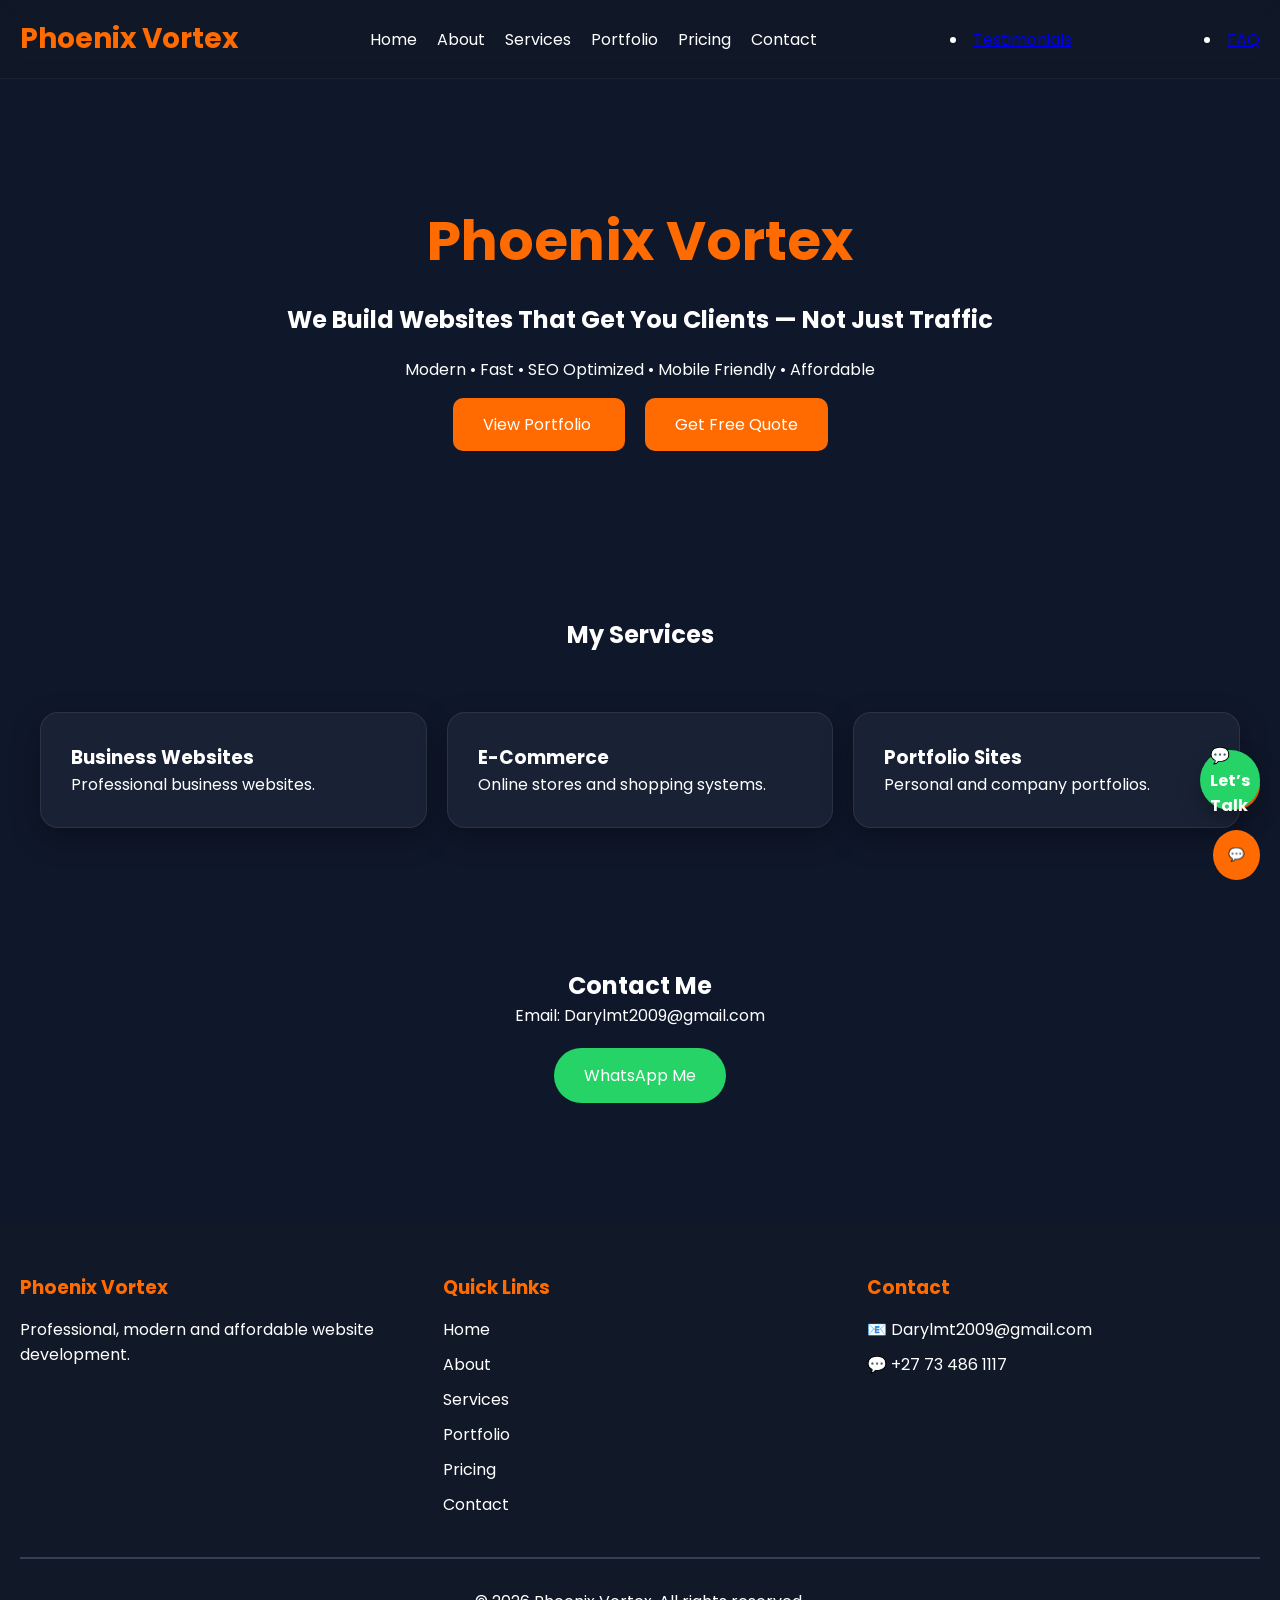
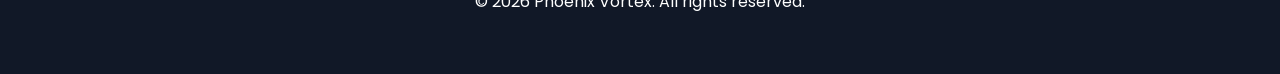
<file: index.html>
<!DOCTYPE html>
<html lang="en">
<head>
<meta charset="UTF-8">
<meta name="viewport" content="width=device-width, initial-scale=1.0">

<title>Phoenix Vortex | Web Developer</title>

<link rel="stylesheet" href="css/style.css">

<link rel="preconnect" href="https://fonts.googleapis.com">
<link href="https://fonts.googleapis.com/css2?family=Poppins:wght@300;400;600;700&display=swap" rel="stylesheet">
<meta name="description" content="Phoenix Vortex - Professional web development agency building modern, fast, and SEO optimized websites for businesses and startups.">
<meta name="viewport" content="width=device-width, initial-scale=1.0">
<meta name="robots" content="index, follow">
</head>
<meta name="description" content="Phoenix Vortex - Affordable and modern web development services for businesses, portfolios, and online stores.">
<meta name="keywords" content="web developer, freelancer, websites, Phoenix Vortex, affordable websites">
<meta name="author" content="Phoenix Vortex">
<div id="chatbot">

    <div id="chat-header">Phoenix AI</div>

    <div id="chat-box"></div>

    <input id="chat-input" placeholder="Ask something...">

</div>

<button id="chat-toggle">💬</button>
<body>
    <div id="loader">
    <div class="spinner"></div>
    <h2>Phoenix Vortex</h2>
</div>

<header>
    <nav class="navbar">
        <div class="logo">
            Phoenix Vortex
        </div>

        <div class="burger" id="burger">
            ☰
            <button id="themeToggle" class="theme-btn">🌙</button>
        </div>

        <ul class="nav-links" id="navLinks">
            <li><a href="index.html">Home</a></li>
            <li><a href="about.html">About</a></li>
            <li><a href="services.html">Services</a></li>
            <li><a href="portfolio.html">Portfolio</a></li>
            <li><a href="pricing.html">Pricing</a></li>
            <li><a href="contact.html">Contact</a></li>
        </ul>
        <li><a href="testimonials.html">Testimonials</a></li>
<li><a href="faq.html">FAQ</a></li>
    </nav>
</header>
<section class="hero">

    <h1>Phoenix Vortex</h1>

    <h2>We Build Websites That Get You Clients — Not Just Traffic</h2>

    <p>
        Modern • Fast • SEO Optimized • Mobile Friendly • Affordable
    </p>

    <div class="buttons">

        <a href="portfolio.html" class="btn">
            View Portfolio
        </a>

        <a href="contact.html" class="btn">
            Get Free Quote
        </a>

    </div>

</section>



<section class="services">

    <h2>My Services</h2>

    <div class="cards">

        <div class="card">
            <h3>Business Websites</h3>
            <p>Professional business websites.</p>
        </div>

        <div class="card">
            <h3>E-Commerce</h3>
            <p>Online stores and shopping systems.</p>
        </div>

        <div class="card">
            <h3>Portfolio Sites</h3>
            <p>Personal and company portfolios.</p>
        </div>

    </div>

</section>

<section class="contact-preview">

    <h2>Contact Me</h2>

    <p>Email: Darylmt2009@gmail.com</p>

    <a href="https://wa.me/27734861117"
       class="whatsapp"
       target="_blank">
        WhatsApp Me
    </a>

</section>
<footer class="footer">

    <div class="footer-content">

        <div>
            <h3>Phoenix Vortex</h3>
            <p>
                Professional, modern and affordable
                website development.
            </p>
        </div>

        <div>
            <h3>Quick Links</h3>

            <p><a href="index.html">Home</a></p>
            <p><a href="about.html">About</a></p>
            <p><a href="services.html">Services</a></p>
            <p><a href="portfolio.html">Portfolio</a></p>
            <p><a href="pricing.html">Pricing</a></p>
            <p><a href="contact.html">Contact</a></p>
        </div>

        <div>
            <h3>Contact</h3>

            <p>
                📧 Darylmt2009@gmail.com
            </p>

            <p>
                💬 +27 73 486 1117
            </p>
        </div>

    </div>

    <hr>

    <p class="copyright">
        © 2026 Phoenix Vortex. All rights reserved.
    </p>

</footer>
<button id="topBtn">
    ↑
</button>
<a href="https://wa.me/27734861117"
class="floating-whatsapp"
target="_blank">
💬 Let’s Talk
</a>
<script src="js/script.js"></script>

</body>
</html>
</file>
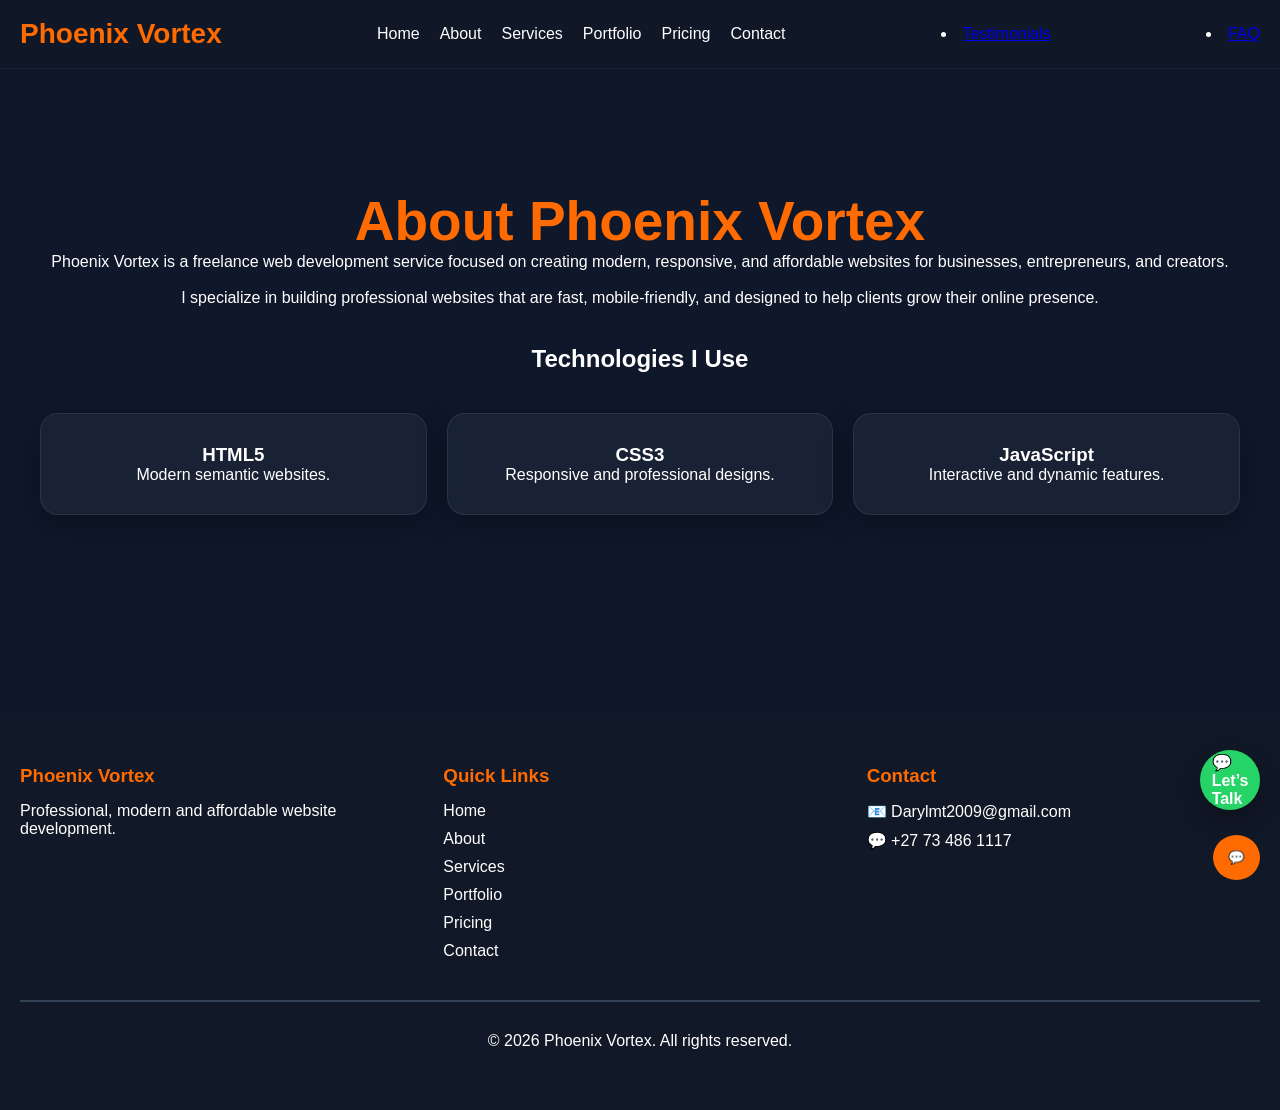
<file: about.html>
<!DOCTYPE html>
<html lang="en">
<head>
    <meta charset="UTF-8">
    <meta name="viewport" content="width=device-width, initial-scale=1.0">
    <title>About | Phoenix Vortex</title>
    <link rel="stylesheet" href="css/style.css">
    <meta name="description" content="Phoenix Vortex - Affordable and modern web development services for businesses, portfolios, and online stores.">
<meta name="keywords" content="web developer, freelancer, websites, Phoenix Vortex, affordable websites">
<meta name="author" content="Phoenix Vortex">
<meta name="description" content="Phoenix Vortex - Professional web development agency building modern, fast, and SEO optimized websites for businesses and startups.">
<meta name="viewport" content="width=device-width, initial-scale=1.0">
<meta name="robots" content="index, follow">
</head>
<div id="chatbot">

    <div id="chat-header">Phoenix AI</div>

    <div id="chat-box"></div>

    <input id="chat-input" placeholder="Ask something...">

</div>

<button id="chat-toggle">💬</button>
<body>
<div id="loader">
    <div class="spinner"></div>
    <h2>Phoenix Vortex</h2>
</div>
<header>
    <nav class="navbar">
        <div class="logo">Phoenix Vortex</div>

        <div class="burger" id="burger">
            ☰
            <button id="themeToggle" class="theme-btn">🌙</button>
        </div>

        <ul class="nav-links" id="navLinks">
            <li><a href="index.html">Home</a></li>
            <li><a href="about.html">About</a></li>
            <li><a href="services.html">Services</a></li>
            <li><a href="portfolio.html">Portfolio</a></li>
            <li><a href="pricing.html">Pricing</a></li>
            <li><a href="contact.html">Contact</a></li>
        </ul>
        <li><a href="testimonials.html">Testimonials</a></li>
<li><a href="faq.html">FAQ</a></li>
    </nav>
</header>

<section class="hero">
    <h1>About Phoenix Vortex</h1>

    <p>
        Phoenix Vortex is a freelance web development service focused on
        creating modern, responsive, and affordable websites for businesses,
        entrepreneurs, and creators.
    </p>

    <br>

    <p>
        I specialize in building professional websites that are fast,
        mobile-friendly, and designed to help clients grow their online presence.
    </p>

    <br>

    <h2>Technologies I Use</h2>

    <div class="cards">

        <div class="card">
            <h3>HTML5</h3>
            <p>Modern semantic websites.</p>
        </div>

        <div class="card">
            <h3>CSS3</h3>
            <p>Responsive and professional designs.</p>
        </div>

        <div class="card">
            <h3>JavaScript</h3>
            <p>Interactive and dynamic features.</p>
        </div>

    </div>
</section>
<footer class="footer">

    <div class="footer-content">

        <div>
            <h3>Phoenix Vortex</h3>
            <p>
                Professional, modern and affordable
                website development.
            </p>
        </div>

        <div>
            <h3>Quick Links</h3>

            <p><a href="index.html">Home</a></p>
            <p><a href="about.html">About</a></p>
            <p><a href="services.html">Services</a></p>
            <p><a href="portfolio.html">Portfolio</a></p>
            <p><a href="pricing.html">Pricing</a></p>
            <p><a href="contact.html">Contact</a></p>
        </div>

        <div>
            <h3>Contact</h3>

            <p>
                📧 Darylmt2009@gmail.com
            </p>

            <p>
                💬 +27 73 486 1117
            </p>
        </div>

    </div>

    <hr>

    <p class="copyright">
        © 2026 Phoenix Vortex. All rights reserved.
    </p>

</footer>
<a href="https://wa.me/27734861117"
class="floating-whatsapp"
target="_blank">
💬 Let’s Talk
</a>
<script src="js/script.js"></script>

</body>
</html>
</file>
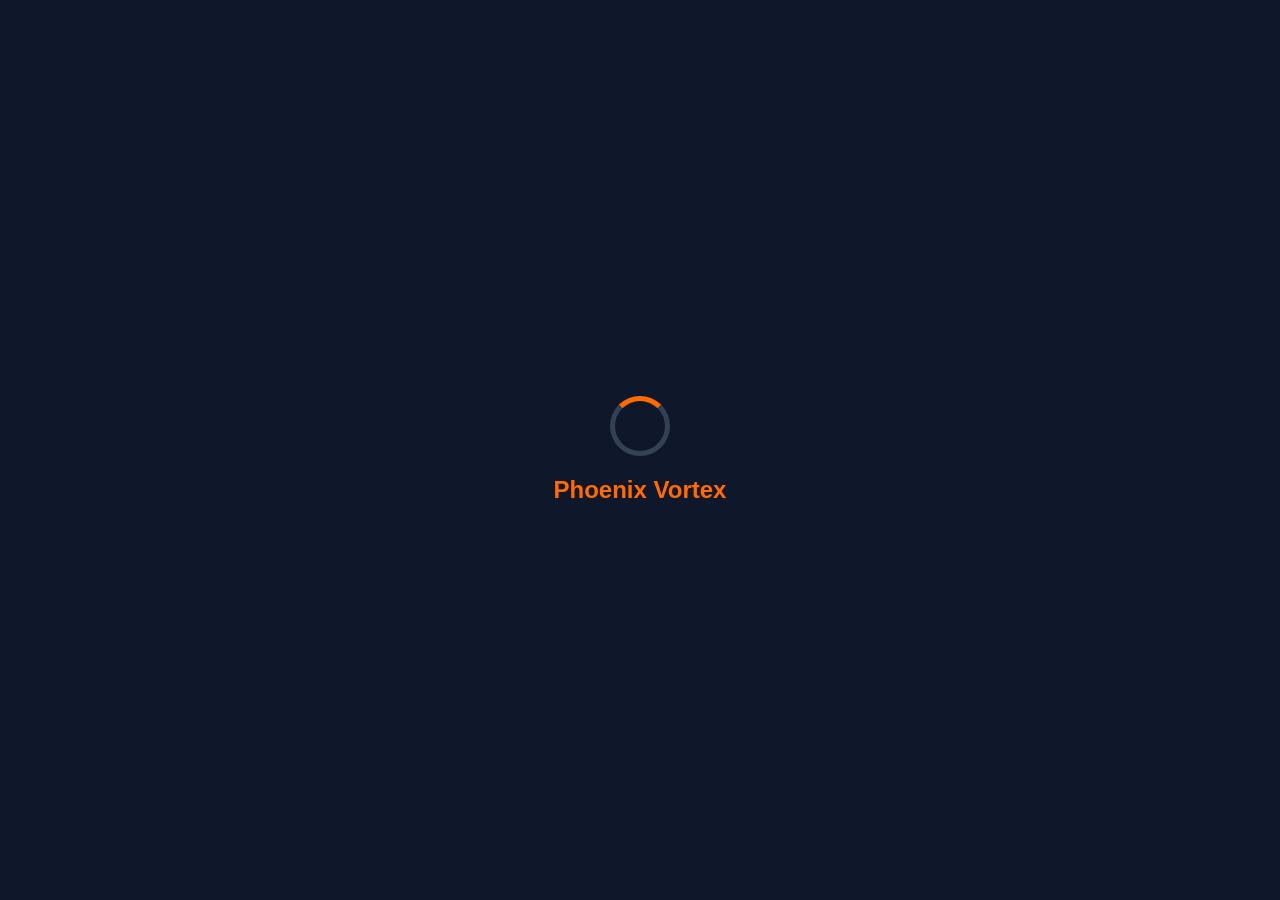
<file: contact.html>
<!DOCTYPE html>
<html lang="en">
<head>
    <meta charset="UTF-8">
    <meta name="viewport" content="width=device-width, initial-scale=1.0">
    <title>Contact | Phoenix Vortex</title>
    <link rel="stylesheet" href="css/style.css">
    <meta name="description" content="Phoenix Vortex - Affordable and modern web development services for businesses, portfolios, and online stores.">
<meta name="keywords" content="web developer, freelancer, websites, Phoenix Vortex, affordable websites">
<meta name="author" content="Phoenix Vortex">
<meta name="description" content="Phoenix Vortex - Professional web development agency building modern, fast, and SEO optimized websites for businesses and startups.">
<meta name="viewport" content="width=device-width, initial-scale=1.0">
<meta name="robots" content="index, follow">
</head>
<div id="chatbot">

    <div id="chat-header">Phoenix AI</div>

    <div id="chat-box"></div>

    <input id="chat-input" placeholder="Ask something...">

</div>

<button id="chat-toggle">💬</button>
<body>
<div id="loader">
    <div class="spinner"></div>
    <h2>Phoenix Vortex</h2>
</div>
<header>
    <nav class="navbar">
        <div class="logo">Phoenix Vortex</div>

        <div class="burger" id="burger">☰</div>
        <button id="themeToggle" class="theme-btn">🌙</button>

        <ul class="nav-links" id="navLinks">
            <li><a href="index.html">Home</a></li>
            <li><a href="about.html">About</a></li>
            <li><a href="services.html">Services</a></li>
            <li><a href="portfolio.html">Portfolio</a></li>
            <li><a href="pricing.html">Pricing</a></li>
            <li><a href="contact.html">Contact</a></li>
        </ul>
        <li><a href="testimonials.html">Testimonials</a></li>
<li><a href="faq.html">FAQ</a></li>
    </nav>
</header>

<section class="services">

    <h1 style="text-align:center; margin-bottom:40px;">
        Contact Phoenix Vortex
    </h1>

    <div class="cards">

        <div class="card">
</file>
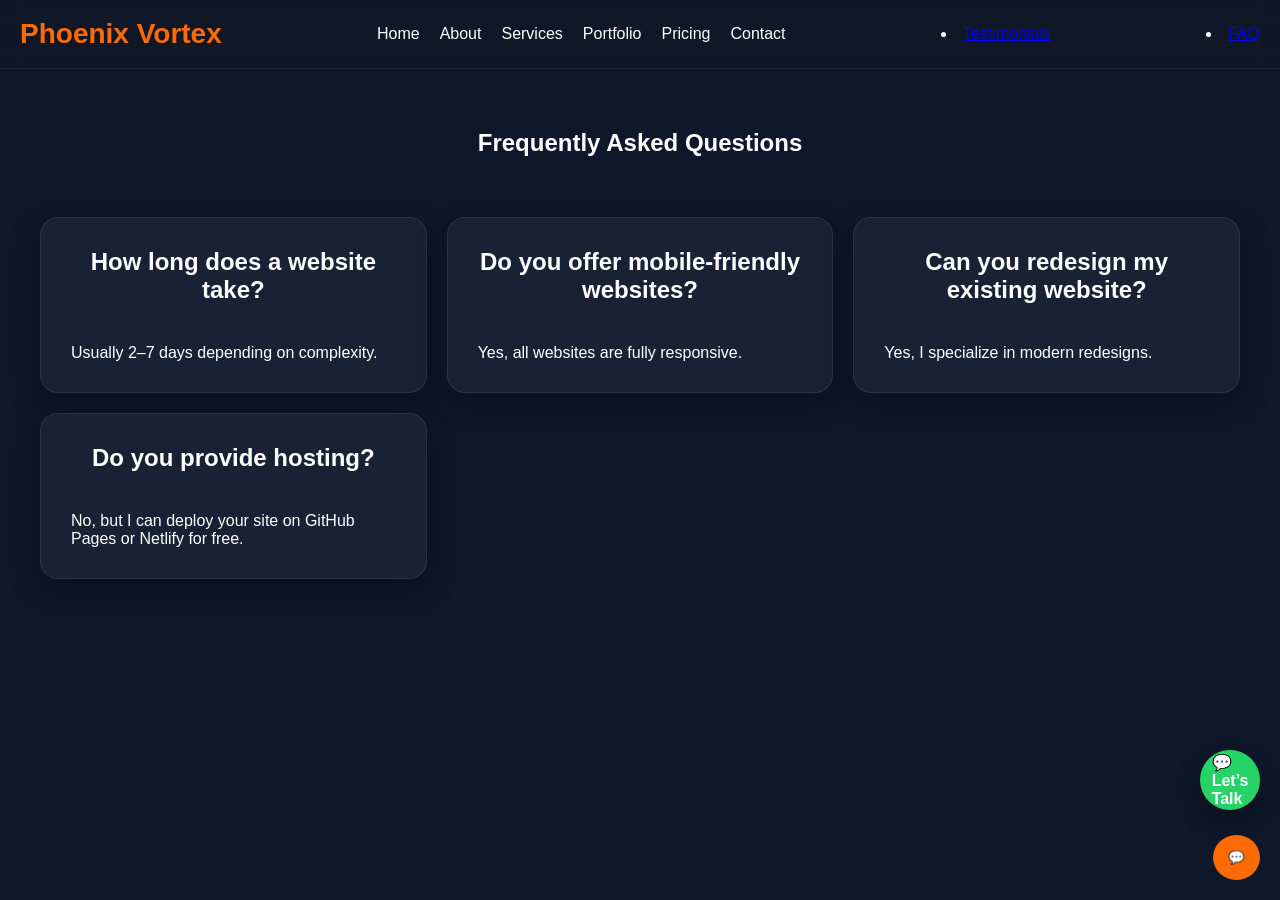
<file: faq.html>
<!DOCTYPE html>
<html lang="en">
<head>
  <meta name="description" content="Phoenix Vortex - Affordable and modern web development services for businesses, portfolios, and online stores.">
<meta name="keywords" content="web developer, freelancer, websites, Phoenix Vortex, affordable websites">
<meta name="author" content="Phoenix Vortex">
<meta name="description" content="Phoenix Vortex - Professional web development agency building modern, fast, and SEO optimized websites for businesses and startups.">
<meta name="viewport" content="width=device-width, initial-scale=1.0">
<meta name="robots" content="index, follow">
<meta charset="UTF-8">
<meta name="viewport" content="width=device-width, initial-scale=1.0">
<title>FAQ | Phoenix Vortex</title>
<link rel="stylesheet" href="css/style.css">
</head>
<body><div id="chatbot">

    <div id="chat-header">Phoenix AI</div>

    <div id="chat-box"></div>

    <input id="chat-input" placeholder="Ask something...">

</div>

<button id="chat-toggle">💬</button>

<header>
<nav class="navbar">
<div class="logo">Phoenix Vortex</div>

<div class="burger" id="burger">☰</div>

<ul class="nav-links" id="navLinks">
<li><a href="index.html">Home</a></li>
<li><a href="about.html">About</a></li>
<li><a href="services.html">Services</a></li>
<li><a href="portfolio.html">Portfolio</a></li>
<li><a href="pricing.html">Pricing</a></li>
<li><a href="contact.html">Contact</a></li>
</ul>
<li><a href="testimonials.html">Testimonials</a></li>
<li><a href="faq.html">FAQ</a></li>
</nav>
</header>

<section class="services">

<h1 style="text-align:center;margin-bottom:40px;">
Frequently Asked Questions
</h1>

<div class="cards">

<div class="card">
<h2>How long does a website take?</h2>
<p>Usually 2–7 days depending on complexity.</p>
</div>

<div class="card">
<h2>Do you offer mobile-friendly websites?</h2>
<p>Yes, all websites are fully responsive.</p>
</div>

<div class="card">
<h2>Can you redesign my existing website?</h2>
<p>Yes, I specialize in modern redesigns.</p>
</div>

<div class="card">
<h2>Do you provide hosting?</h2>
<p>No, but I can deploy your site on GitHub Pages or Netlify for free.</p>
</div>

</div>

</section>
<a href="https://wa.me/27734861117"
class="floating-whatsapp"
target="_blank">
💬 Let’s Talk
</a>

<script src="js/script.js"></script>
</body>
</html>
</file>
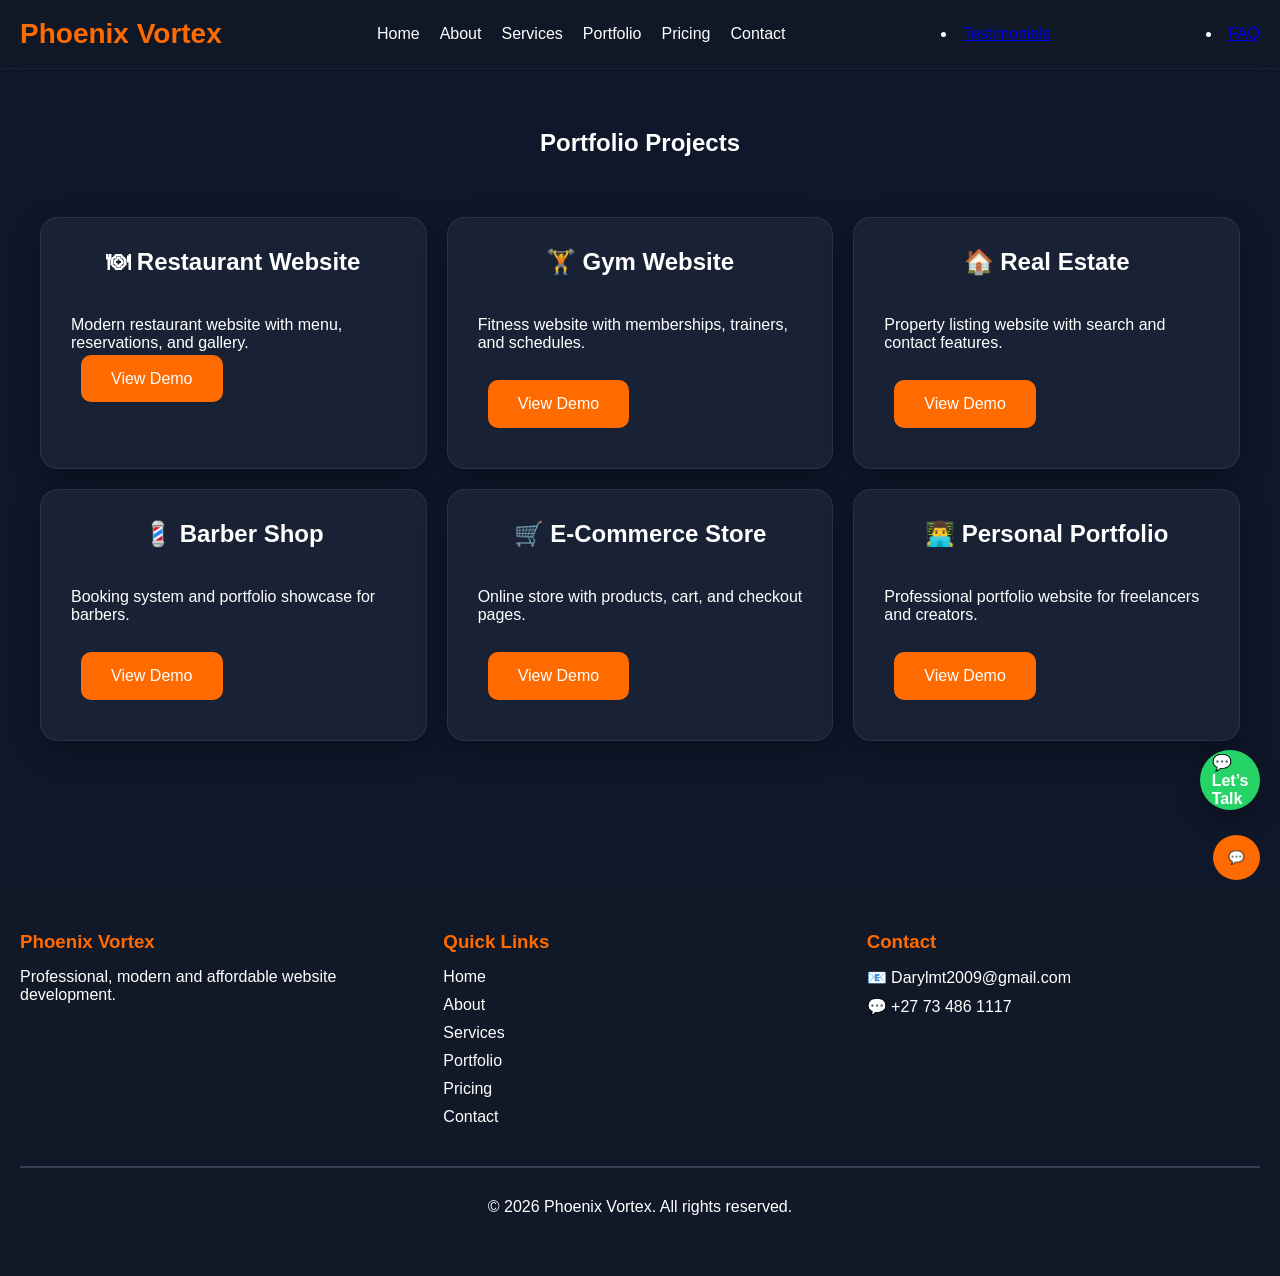
<file: portfolio.html>
<!DOCTYPE html>
<html lang="en">
<head>
    <meta charset="UTF-8">
    <meta name="viewport" content="width=device-width, initial-scale=1.0">
    <title>Portfolio | Phoenix Vortex</title>
    <link rel="stylesheet" href="css/style.css">
    <meta name="description" content="Phoenix Vortex - Affordable and modern web development services for businesses, portfolios, and online stores.">
<meta name="keywords" content="web developer, freelancer, websites, Phoenix Vortex, affordable websites">
<meta name="author" content="Phoenix Vortex">
<meta name="description" content="Phoenix Vortex - Professional web development agency building modern, fast, and SEO optimized websites for businesses and startups.">
<meta name="viewport" content="width=device-width, initial-scale=1.0">
<meta name="robots" content="index, follow">
</head>
<div id="chatbot">

    <div id="chat-header">Phoenix AI</div>

    <div id="chat-box"></div>

    <input id="chat-input" placeholder="Ask something...">

</div>

<button id="chat-toggle">💬</button>
<body>
<div id="loader">
    <div class="spinner"></div>
    <h2>Phoenix Vortex</h2>
</div>
<header>
    <nav class="navbar">
        <div class="logo">Phoenix Vortex</div>

        <div class="burger" id="burger">
            ☰
            <button id="themeToggle" class="theme-btn">🌙</button>
        </div>

        <ul class="nav-links" id="navLinks">
            <li><a href="index.html">Home</a></li>
            <li><a href="about.html">About</a></li>
            <li><a href="services.html">Services</a></li>
            <li><a href="portfolio.html">Portfolio</a></li>
            <li><a href="pricing.html">Pricing</a></li>
            <li><a href="contact.html">Contact</a></li>
        </ul>
        <li><a href="testimonials.html">Testimonials</a></li>
<li><a href="faq.html">FAQ</a></li>
    </nav>
</header>

<section class="services">

    <h1 style="text-align:center; margin-bottom:40px;">
        Portfolio Projects
    </h1>

    <div class="cards">

        <div class="card">
            <h2>🍽 Restaurant Website</h2>
            <p>
                Modern restaurant website with menu,
                reservations, and gallery.
            </p>
            <br>
            <a href="demos/restaurant.html"
   class="btn">
   View Demo
</a>
        </div>

        <div class="card">
            <h2>🏋 Gym Website</h2>
            <p>
                Fitness website with memberships,
                trainers, and schedules.
            </p>
            <br>
            <button class="btn">View Demo</button>
        </div>

        <div class="card">
            <h2>🏠 Real Estate</h2>
            <p>
                Property listing website with
                search and contact features.
            </p>
            <br>
            <button class="btn">View Demo</button>
        </div>

        <div class="card">
            <h2>💈 Barber Shop</h2>
            <p>
                Booking system and portfolio
                showcase for barbers.
            </p>
            <br>
            <button class="btn">View Demo</button>
        </div>

        <div class="card">
            <h2>🛒 E-Commerce Store</h2>
            <p>
                Online store with products,
                cart, and checkout pages.
            </p>
            <br>
            <button class="btn">View Demo</button>
        </div>

        <div class="card">
            <h2>👨‍💻 Personal Portfolio</h2>
            <p>
                Professional portfolio website
                for freelancers and creators.
            </p>
            <br>
            <button class="btn">View Demo</button>
        </div>

    </div>

</section>
<footer class="footer">

    <div class="footer-content">

        <div>
            <h3>Phoenix Vortex</h3>
            <p>
                Professional, modern and affordable
                website development.
            </p>
        </div>

        <div>
            <h3>Quick Links</h3>

            <p><a href="index.html">Home</a></p>
            <p><a href="about.html">About</a></p>
            <p><a href="services.html">Services</a></p>
            <p><a href="portfolio.html">Portfolio</a></p>
            <p><a href="pricing.html">Pricing</a></p>
            <p><a href="contact.html">Contact</a></p>
        </div>

        <div>
            <h3>Contact</h3>

            <p>
                📧 Darylmt2009@gmail.com
            </p>

            <p>
                💬 +27 73 486 1117
            </p>
        </div>

    </div>

    <hr>

    <p class="copyright">
        © 2026 Phoenix Vortex. All rights reserved.
    </p>

</footer>
<a href="https://wa.me/27734861117"
class="floating-whatsapp"
target="_blank">
💬 Let’s Talk
</a>
<script src="js/script.js"></script>

</body>
</html>
</file>
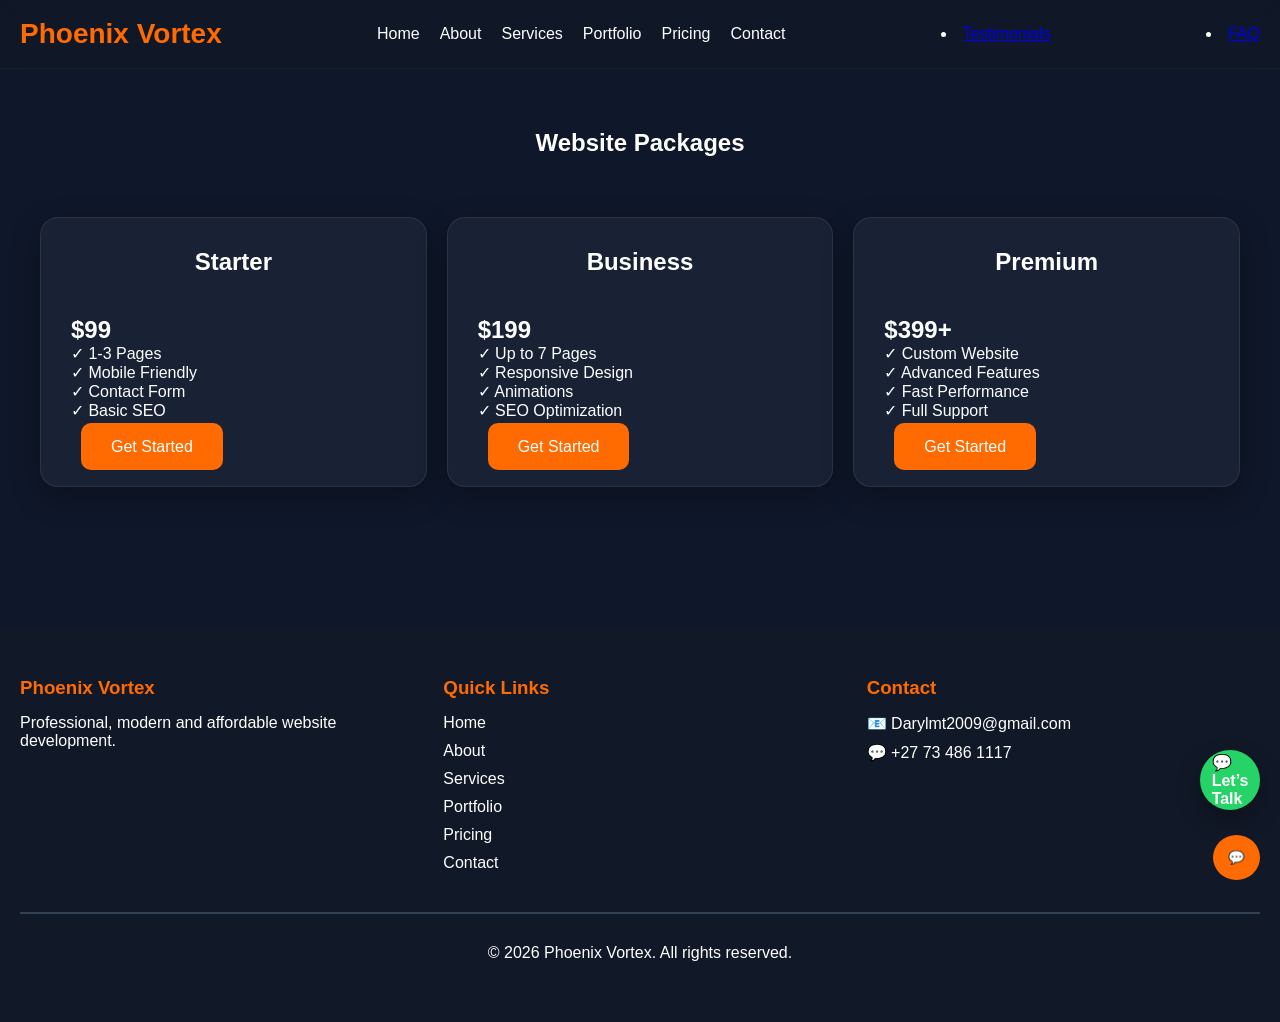
<file: pricing.html>
<!DOCTYPE html>
<html lang="en">
<head>
    <meta charset="UTF-8">
    <meta name="viewport" content="width=device-width, initial-scale=1.0">
    <title>Pricing | Phoenix Vortex</title>
    <link rel="stylesheet" href="css/style.css">
    <meta name="description" content="Phoenix Vortex - Affordable and modern web development services for businesses, portfolios, and online stores.">
<meta name="keywords" content="web developer, freelancer, websites, Phoenix Vortex, affordable websites">
<meta name="author" content="Phoenix Vortex">
<meta name="description" content="Phoenix Vortex - Professional web development agency building modern, fast, and SEO optimized websites for businesses and startups.">
<meta name="viewport" content="width=device-width, initial-scale=1.0">
<meta name="robots" content="index, follow">
<script src="https://www.paypal.com/sdk/js?client-id=sb&currency=USD"></script>
</head>
<div id="chatbot">

    <div id="chat-header">Phoenix AI</div>

    <div id="chat-box"></div>

    <input id="chat-input" placeholder="Ask something...">

</div>

<button id="chat-toggle">💬</button>
<body>
<div id="loader">
    <div class="spinner"></div>
    <h2>Phoenix Vortex</h2>
</div>
<header>
    <nav class="navbar">
        <div class="logo">Phoenix Vortex</div>

        <div class="burger" id="burger">
            ☰
            <button id="themeToggle" class="theme-btn">🌙</button>
        </div>

        <ul class="nav-links" id="navLinks">
            <li><a href="index.html">Home</a></li>
            <li><a href="about.html">About</a></li>
            <li><a href="services.html">Services</a></li>
            <li><a href="portfolio.html">Portfolio</a></li>
            <li><a href="pricing.html">Pricing</a></li>
            <li><a href="contact.html">Contact</a></li>
        </ul>
        <li><a href="testimonials.html">Testimonials</a></li>
<li><a href="faq.html">FAQ</a></li>
    </nav>
</header>

<section class="services">

    <h1 style="text-align:center; margin-bottom:40px;">
        Website Packages
    </h1>

    <div class="cards">

        <div class="card">
            <h2>Starter</h2>
            <h1>$99</h1>

            <p>✓ 1-3 Pages</p>
            <p>✓ Mobile Friendly</p>
            <p>✓ Contact Form</p>
            <p>✓ Basic SEO</p>

            <br>

            <a href="contact.html" class="btn">
                Get Started
            </a>
            <div id="paypal-button-starter"></div>
        </div>

        <div class="card">
            <h2>Business</h2>
            <h1>$199</h1>

            <p>✓ Up to 7 Pages</p>
            <p>✓ Responsive Design</p>
            <p>✓ Animations</p>
            <p>✓ SEO Optimization</p>

            <br>

            <a href="contact.html" class="btn">
                Get Started
            </a>
            <div id="paypal-button-business"></div>
        </div>

        <div class="card">
            <h2>Premium</h2>
            <h1>$399+</h1>

            <p>✓ Custom Website</p>
            <p>✓ Advanced Features</p>
            <p>✓ Fast Performance</p>
            <p>✓ Full Support</p>

            <br>

            <a href="contact.html" class="btn">
                Get Started
            </a>
            <div id="paypal-button-premium"></div>
        </div>

    </div>

</section>
<footer class="footer">

    <div class="footer-content">

        <div>
            <h3>Phoenix Vortex</h3>
            <p>
                Professional, modern and affordable
                website development.
            </p>
        </div>

        <div>
            <h3>Quick Links</h3>

            <p><a href="index.html">Home</a></p>
            <p><a href="about.html">About</a></p>
            <p><a href="services.html">Services</a></p>
            <p><a href="portfolio.html">Portfolio</a></p>
            <p><a href="pricing.html">Pricing</a></p>
            <p><a href="contact.html">Contact</a></p>
        </div>

        <div>
            <h3>Contact</h3>

            <p>
                📧 Darylmt2009@gmail.com
            </p>

            <p>
                💬 +27 73 486 1117
            </p>
        </div>

    </div>

    <hr>

    <p class="copyright">
        © 2026 Phoenix Vortex. All rights reserved.
    </p>

</footer>
<a href="https://wa.me/27734861117"
class="floating-whatsapp"
target="_blank">
💬 Let’s Talk
</a>
<script src="js/script.js"></script>
<script>
paypal.Buttons({
    createOrder: function(data, actions) {
        return actions.order.create({
            purchase_units: [{
                amount: { value: '99.00' }
            }]
        });
    },
    onApprove: function(data, actions) {
        return actions.order.capture().then(function(details) {
            alert('Payment successful! Thank you ' + details.payer.name.given_name);
        });
    }
}).render('#paypal-button-starter');
</script>
</body>
</html>
</file>
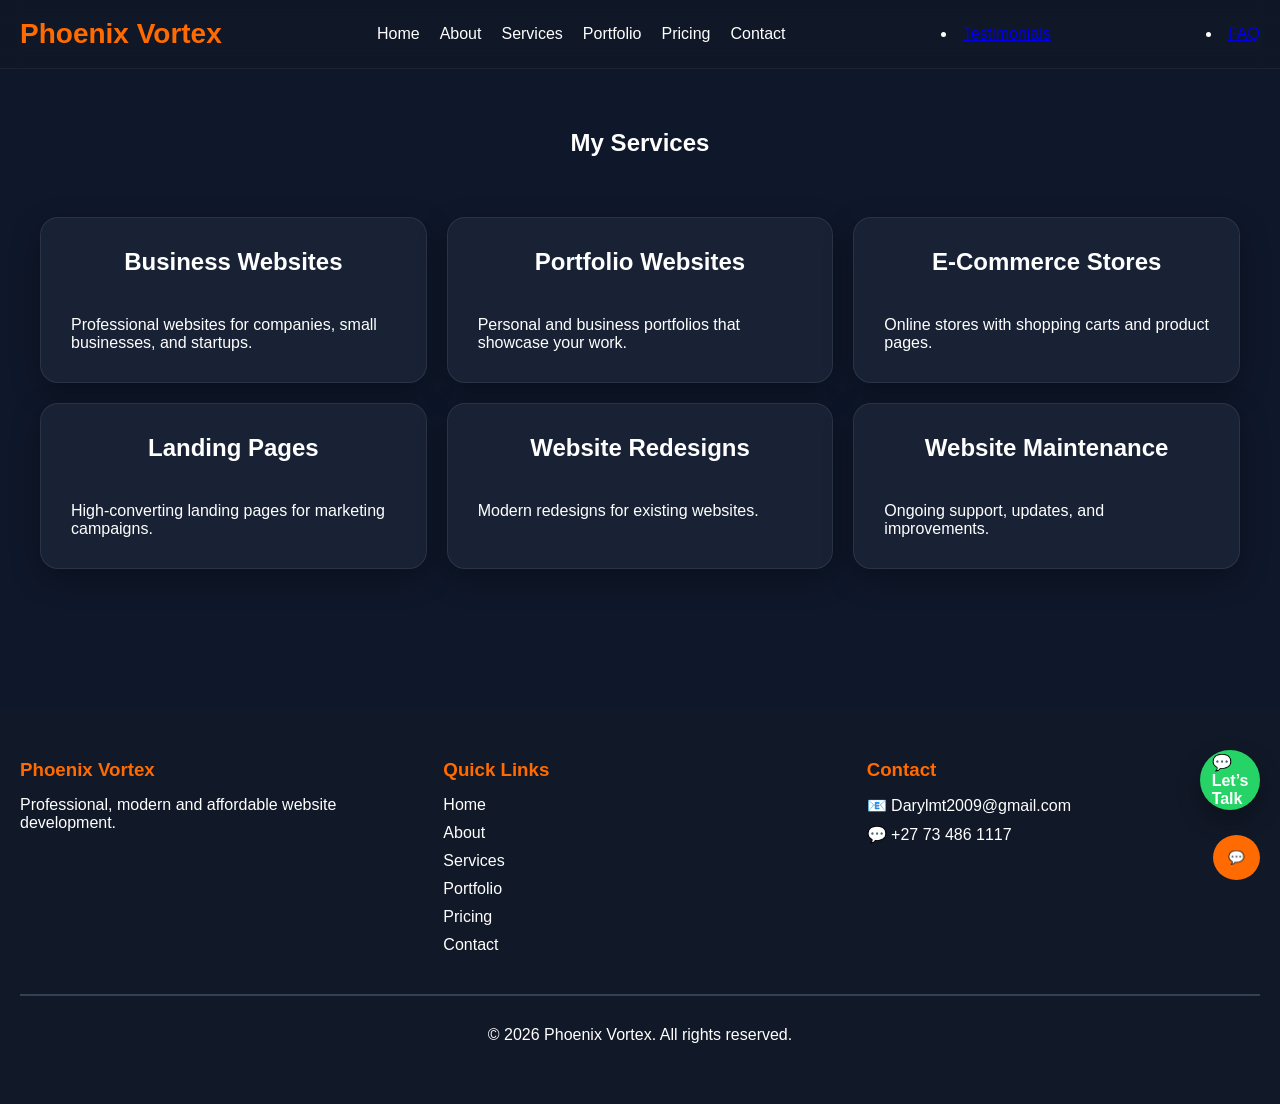
<file: services.html>
<!DOCTYPE html>
<html lang="en">
<head>
    <meta charset="UTF-8">
    <meta name="viewport" content="width=device-width, initial-scale=1.0">
    <title>Services | Phoenix Vortex</title>
    <link rel="stylesheet" href="css/style.css">
    <meta name="description" content="Phoenix Vortex - Affordable and modern web development services for businesses, portfolios, and online stores.">
<meta name="keywords" content="web developer, freelancer, websites, Phoenix Vortex, affordable websites">
<meta name="author" content="Phoenix Vortex">
<meta name="description" content="Phoenix Vortex - Professional web development agency building modern, fast, and SEO optimized websites for businesses and startups.">
<meta name="viewport" content="width=device-width, initial-scale=1.0">
<meta name="robots" content="index, follow">
</head>
<div id="chatbot">

    <div id="chat-header">Phoenix AI</div>

    <div id="chat-box"></div>

    <input id="chat-input" placeholder="Ask something...">

</div>

<button id="chat-toggle">💬</button>
<body>
    <div id="loader">
    <div class="spinner"></div>
    <h2>Phoenix Vortex</h2>
</div>

<header>
    <nav class="navbar">
        <div class="logo">Phoenix Vortex</div>

        <div class="burger" id="burger">
            ☰
            <button id="themeToggle" class="theme-btn">🌙</button>
        </div>

        <ul class="nav-links" id="navLinks">
            <li><a href="index.html">Home</a></li>
            <li><a href="about.html">About</a></li>
            <li><a href="services.html">Services</a></li>
            <li><a href="portfolio.html">Portfolio</a></li>
            <li><a href="pricing.html">Pricing</a></li>
            <li><a href="contact.html">Contact</a></li>
        </ul>
        <li><a href="testimonials.html">Testimonials</a></li>
<li><a href="faq.html">FAQ</a></li>
    </nav>
</header>

<section class="services">

    <h1 style="text-align:center; margin-bottom:40px;">
        My Services
    </h1>

    <div class="cards">

        <div class="card">
            <h2>Business Websites</h2>
            <p>
                Professional websites for companies,
                small businesses, and startups.
            </p>
        </div>

        <div class="card">
            <h2>Portfolio Websites</h2>
            <p>
                Personal and business portfolios
                that showcase your work.
            </p>
        </div>

        <div class="card">
            <h2>E-Commerce Stores</h2>
            <p>
                Online stores with shopping carts
                and product pages.
            </p>
        </div>

        <div class="card">
            <h2>Landing Pages</h2>
            <p>
                High-converting landing pages
                for marketing campaigns.
            </p>
        </div>

        <div class="card">
            <h2>Website Redesigns</h2>
            <p>
                Modern redesigns for existing
                websites.
            </p>
        </div>

        <div class="card">
            <h2>Website Maintenance</h2>
            <p>
                Ongoing support, updates,
                and improvements.
            </p>
        </div>

    </div>

</section>
<footer class="footer">

    <div class="footer-content">

        <div>
            <h3>Phoenix Vortex</h3>
            <p>
                Professional, modern and affordable
                website development.
            </p>
        </div>

        <div>
            <h3>Quick Links</h3>

            <p><a href="index.html">Home</a></p>
            <p><a href="about.html">About</a></p>
            <p><a href="services.html">Services</a></p>
            <p><a href="portfolio.html">Portfolio</a></p>
            <p><a href="pricing.html">Pricing</a></p>
            <p><a href="contact.html">Contact</a></p>
        </div>

        <div>
            <h3>Contact</h3>

            <p>
                📧 Darylmt2009@gmail.com
            </p>

            <p>
                💬 +27 73 486 1117
            </p>
        </div>

    </div>

    <hr>

    <p class="copyright">
        © 2026 Phoenix Vortex. All rights reserved.
    </p>

</footer>
<a href="https://wa.me/27734861117"
class="floating-whatsapp"
target="_blank">
💬 Let’s Talk
</a>
<script src="js/script.js"></script>

</body>
</html>
</file>
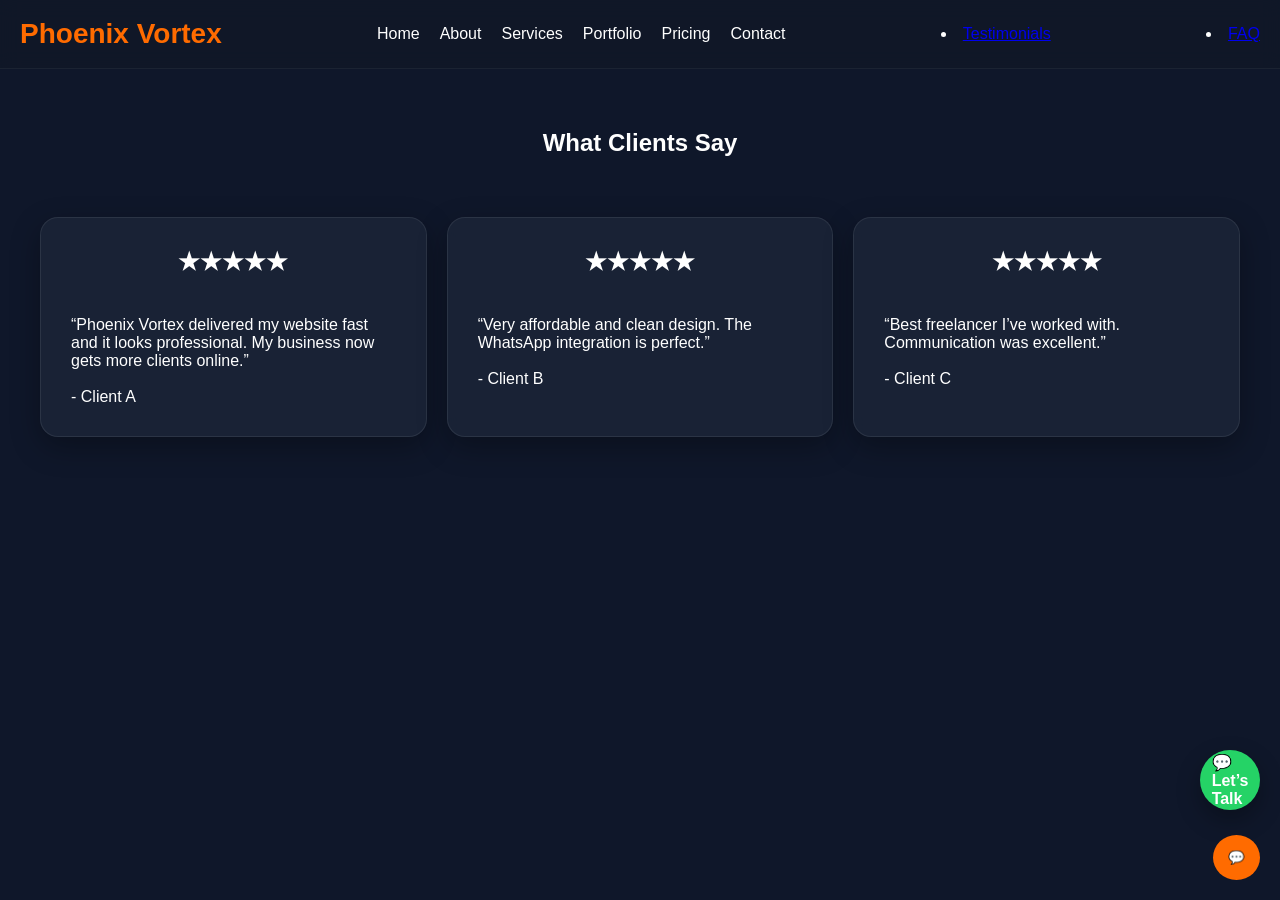
<file: testimonials.html>
<!DOCTYPE html>
<html lang="en">
<head>
  <meta name="description" content="Phoenix Vortex - Affordable and modern web development services for businesses, portfolios, and online stores.">
<meta name="keywords" content="web developer, freelancer, websites, Phoenix Vortex, affordable websites">
<meta name="author" content="Phoenix Vortex">

<meta charset="UTF-8">
<meta name="viewport" content="width=device-width, initial-scale=1.0">
<title>Testimonials | Phoenix Vortex</title>
<link rel="stylesheet" href="css/style.css">
</head>
<div id="chatbot">

    <div id="chat-header">Phoenix AI</div>

    <div id="chat-box"></div>

    <input id="chat-input" placeholder="Ask something...">

</div>

<button id="chat-toggle">💬</button>
<body>

<header>
<nav class="navbar">
<div class="logo">Phoenix Vortex</div>

<div class="burger" id="burger">☰</div>

<ul class="nav-links" id="navLinks">
<li><a href="index.html">Home</a></li>
<li><a href="about.html">About</a></li>
<li><a href="services.html">Services</a></li>
<li><a href="portfolio.html">Portfolio</a></li>
<li><a href="pricing.html">Pricing</a></li>
<li><a href="contact.html">Contact</a></li>
</ul>
<li><a href="testimonials.html">Testimonials</a></li>
<li><a href="faq.html">FAQ</a></li>
</nav>
</header>

<section class="services">

<h1 style="text-align:center;margin-bottom:40px;">
What Clients Say
</h1>

<div class="cards">

<div class="card">
<h2>★★★★★</h2>
<p>
“Phoenix Vortex delivered my website fast and it looks professional.
My business now gets more clients online.”
</p>
<br>
<p>- Client A</p>
</div>

<div class="card">
<h2>★★★★★</h2>
<p>
“Very affordable and clean design. The WhatsApp integration is perfect.”
</p>
<br>
<p>- Client B</p>
</div>

<div class="card">
<h2>★★★★★</h2>
<p>
“Best freelancer I’ve worked with. Communication was excellent.”
</p>
<br>
<p>- Client C</p>
</div>

</div>

</section>
<a href="https://wa.me/27734861117"
class="floating-whatsapp"
target="_blank">
💬 Let’s Talk
</a>

<script src="js/script.js"></script>
</body>
</html>
</file>
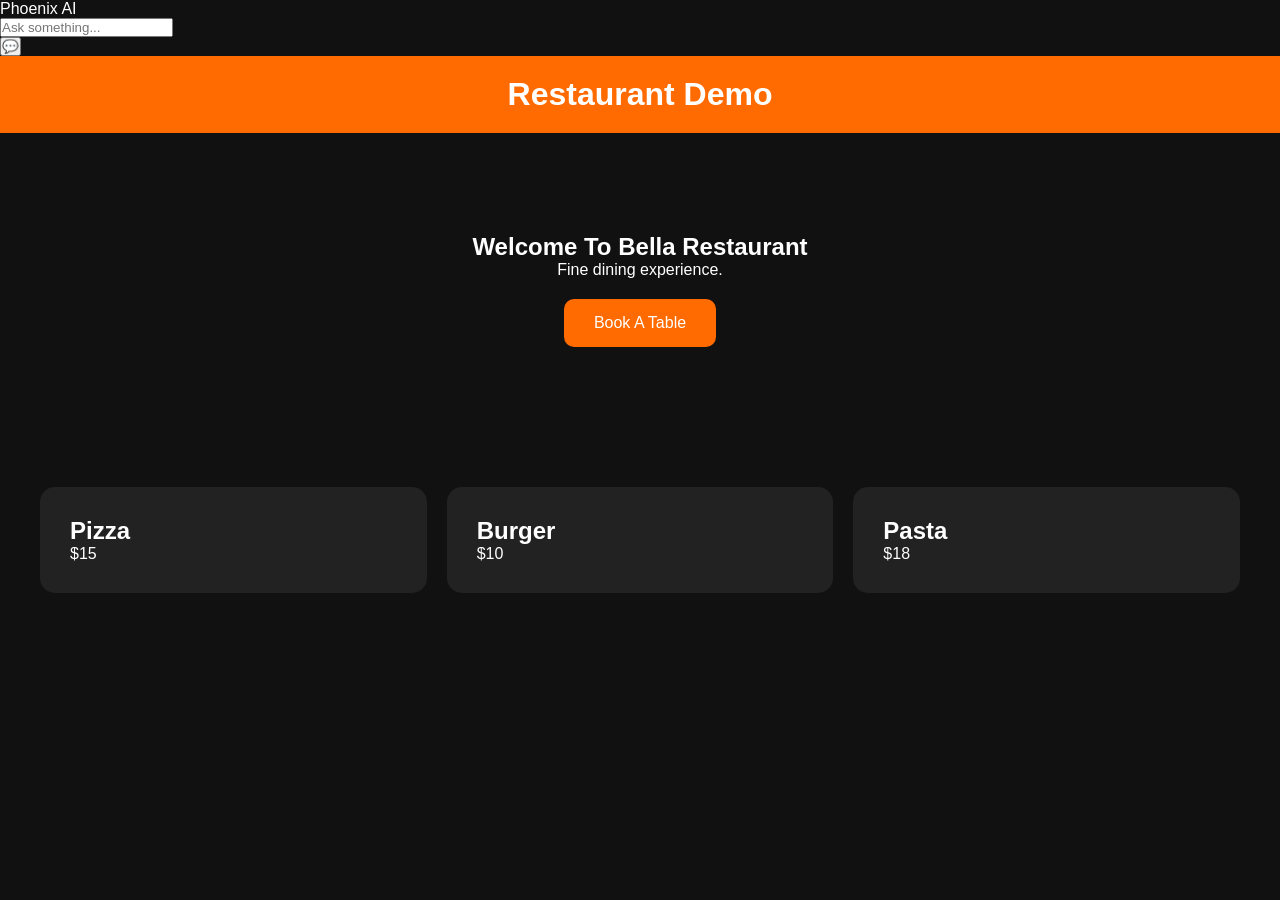
<file: demos/restaurant.html>
<!DOCTYPE html>
<html lang="en">
<head>
    <meta name="description" content="Phoenix Vortex - Affordable and modern web development services for businesses, portfolios, and online stores.">
<meta name="keywords" content="web developer, freelancer, websites, Phoenix Vortex, affordable websites">
<meta name="author" content="Phoenix Vortex">
<meta name="description" content="Phoenix Vortex - Professional web development agency building modern, fast, and SEO optimized websites for businesses and startups.">
<meta name="viewport" content="width=device-width, initial-scale=1.0">
<meta name="robots" content="index, follow">
<meta charset="UTF-8">
<meta name="viewport"
content="width=device-width, initial-scale=1.0">

<title>Restaurant Demo</title>

<style>

*{
    margin:0;
    padding:0;
    box-sizing:border-box;
    font-family:Arial;
}

body{
    background:#111;
    color:white;
}

header{
    background:#ff6b00;
    padding:20px;
    text-align:center;
}

.hero{
    padding:100px 20px;
    text-align:center;
}

.btn{
    display:inline-block;
    background:#ff6b00;
    color:white;
    padding:15px 30px;
    margin-top:20px;
    text-decoration:none;
    border-radius:10px;
}

.menu{
    display:grid;
    grid-template-columns:
        repeat(auto-fit,minmax(250px,1fr));
    gap:20px;
    padding:40px;
}

.card{
    background:#222;
    padding:30px;
    border-radius:15px;
}

</style>
</head>
<div id="chatbot">

    <div id="chat-header">Phoenix AI</div>

    <div id="chat-box"></div>

    <input id="chat-input" placeholder="Ask something...">

</div>

<button id="chat-toggle">💬</button>
<body>
<header>
    <h1>Restaurant Demo</h1>
</header>

<section class="hero">

    <h1>Welcome To Bella Restaurant</h1>

    <p>
        Fine dining experience.
    </p>

    <a href="#" class="btn">
        Book A Table
    </a>

</section>

<section class="menu">

    <div class="card">
        <h2>Pizza</h2>
        <p>$15</p>
    </div>

    <div class="card">
        <h2>Burger</h2>
        <p>$10</p>
    </div>

    <div class="card">
        <h2>Pasta</h2>
        <p>$18</p>
    </div>

</section>

</body>
</html>
</file>
<file: css/style.css>
html,
body{
    overflow-x:hidden;
    width:100%;
}
*{
    margin:0;
    padding:0;
    box-sizing:border-box;
    font-family:Poppins,sans-serif;
}

body{
    background:#0f172a;
    color:white;
}

.navbar{
    position:sticky;
    top:0;
    z-index:1000;
    display:flex;
    justify-content:space-between;
    align-items:center;
    padding:18px 20px;
    background:rgba(17,24,39,0.8);
    backdrop-filter: blur(10px);
    border-bottom:1px solid rgba(255,255,255,0.05);
}

.logo{
    color:#ff6b00;
    font-size:28px;
    font-weight:700;
}

.nav-links{
    display:flex;
    list-style:none;
    gap:20px;
}

.nav-links a{
    color:white;
    text-decoration:none;
}

.burger{
    display:none;
    font-size:30px;
    cursor:pointer;
}

.hero{
    text-align:center;
    padding:120px 20px;
}

.hero h1{
    color:#ff6b00;
    font-size:55px;
}

.hero h2{
    margin:20px 0;
}

.buttons{
    margin-top:30px;
}

.btn{
    background:#ff6b00;
    color:white;
    text-decoration:none;
    padding:15px 30px;
    margin:10px;
    border-radius:10px;
}

.services{
    padding:60px 20px;
}

.services h2{
    text-align:center;
    margin-bottom:40px;
}

.cards{
    display:grid;
    grid-template-columns:repeat(auto-fit, minmax(280px,1fr));
    gap:20px;
    padding:20px;
}

.card{
    background:rgba(30,41,59,0.7);
    backdrop-filter: blur(12px);
    border:1px solid rgba(255,255,255,0.08);
    padding:30px;
    border-radius:18px;
    width:100%;
    transition:0.3s;
    box-shadow:0 10px 30px rgba(0,0,0,0.3);
}

.card:hover{
    transform:translateY(-10px);
    box-shadow:0 15px 40px rgba(255,107,0,0.2);
}

.contact-preview{
    text-align:center;
    padding:60px 20px;
}

.whatsapp{
    background:#25D366;
    color:white;
    text-decoration:none;
    padding:15px 30px;
    border-radius:30px;
    display:inline-block;
    margin-top:20px;
}

@media(max-width:768px){

    .burger{
        display:block;
    }

    .nav-links{
        display:none;
        flex-direction:column;
        position:absolute;
        top:70px;
        left:0;
        width:100%;
        background:#111827;
        padding:20px;
        z-index:1000;
    }

    .nav-links.active{
        display:flex;
    }

    .hero h1{
        font-size:2rem;
    }

    .hero h2{
        font-size:1.2rem;
    }

    .btn{
        display:block;
        margin:10px auto;
        width:80%;
        text-align:center;
    }
}

.card{
    transition:0.3s;
}

.card:hover{
    transform:translateY(-10px);
}

.btn{
    border:none;
    cursor:pointer;
    font-size:16px;
}

.btn:hover{
    opacity:0.9;
}
input,
textarea{
    width:100%;
    padding:15px;
    border:none;
    border-radius:10px;
    font-size:16px;
}

.floating-whatsapp{
    position:fixed;
    right:20px;
    bottom:20px;
    background:#25D366;
    color:white;
    width:60px;
    height:60px;
    border-radius:50%;
    display:flex;
    justify-content:center;
    align-items:center;
    text-decoration:none;
    font-size:28px;
}
img{
    max-width:100%;
    height:auto;
    display:block;
}
@media(min-width:769px) and (max-width:1024px){

    .cards{
        grid-template-columns:repeat(2,1fr);
    }

}
@media(min-width:1025px){

    .cards{
        grid-template-columns:repeat(3,1fr);
    }

}
.footer{
    background:#111827;
    padding:50px 20px;
    margin-top:60px;
}

.footer-content{
    display:grid;
    grid-template-columns:
        repeat(auto-fit,minmax(250px,1fr));
    gap:30px;
}

.footer h3{
    color:#ff6b00;
    margin-bottom:15px;
}

.footer a{
    color:white;
    text-decoration:none;
}

.footer p{
    margin:10px 0;
}

.footer hr{
    margin:30px 0;
    border:1px solid #334155;
}

.copyright{
    text-align:center;
}
#loader{
    position:fixed;
    top:0;
    left:0;
    width:100%;
    height:100%;
    background:#0f172a;
    display:flex;
    flex-direction:column;
    justify-content:center;
    align-items:center;
    z-index:9999;
}

.spinner{
    width:60px;
    height:60px;
    border:5px solid #334155;
    border-top:5px solid #ff6b00;
    border-radius:50%;
    animation:spin 1s linear infinite;
}

#loader h2{
    margin-top:20px;
    color:#ff6b00;
}

@keyframes spin{
    from{
        transform:rotate(0deg);
    }
    to{
        transform:rotate(360deg);
    }
}
.hero,
.card,
.footer{
    animation:fadeIn 1s ease;
}

@keyframes fadeIn{

    from{
        opacity:0;
        transform:translateY(20px);
    }

    to{
        opacity:1;
        transform:translateY(0);
    }

}
#topBtn{
    position:fixed;
    bottom:90px;
    right:20px;
    width:50px;
    height:50px;
    border:none;
    border-radius:50%;
    background:#ff6b00;
    color:white;
    font-size:20px;
    cursor:pointer;
}
.theme-btn{
    background:none;
    border:none;
    color:white;
    font-size:20px;
    cursor:pointer;
}

/* LIGHT MODE */
body.light{
    background:#f1f5f9;
    color:#0f172a;
}

body.light .navbar{
    background:#ffffff;
}

body.light .card{
    background:#e2e8f0;
}

body.light .footer{
    background:#e2e8f0;
}

body.light a{
    color:#0f172a;
}
body{
    animation:fadeInPage 0.6s ease;
}

@keyframes fadeInPage{
    from{
        opacity:0;
        transform:translateY(10px);
    }
    to{
        opacity:1;
        transform:translateY(0);
    }
}
*{
    scroll-behavior:smooth;
}

img{
    loading:lazy;
}
.floating-whatsapp{
    position:fixed;
    right:20px;
    bottom:90px;
    background:#25D366;
    color:white;
    padding:15px 18px;
    border-radius:50px;
    text-decoration:none;
    font-size:16px;
    font-weight:bold;
    z-index:9998;
    box-shadow:0 10px 25px rgba(0,0,0,0.3);
}
.hero{
    text-align:center;
    padding:120px 20px;
}
.hero h1{
    color:#ff6b00;
    font-size:55px;
}
.hero h2{
    margin:20px 0;
}
#chatbot{
    position:fixed;
    bottom:80px;
    right:20px;
    width:280px;
    background:#111827;
    border-radius:12px;
    display:none;
    flex-direction:column;
    overflow:hidden;
    z-index:9999;
}

#chat-header{
    background:#ff6b00;
    padding:10px;
    color:white;
    font-weight:bold;
}

#chat-box{
    height:200px;
    overflow-y:auto;
    padding:10px;
    font-size:14px;
}

#chat-input{
    padding:10px;
    border:none;
    outline:none;
}

#chat-toggle{
    position:fixed;
    bottom:20px;
    right:20px;
    background:#ff6b00;
    color:white;
    border:none;
    padding:15px;
    border-radius:50%;
    cursor:pointer;
    z-index:9999;
}
</file>
